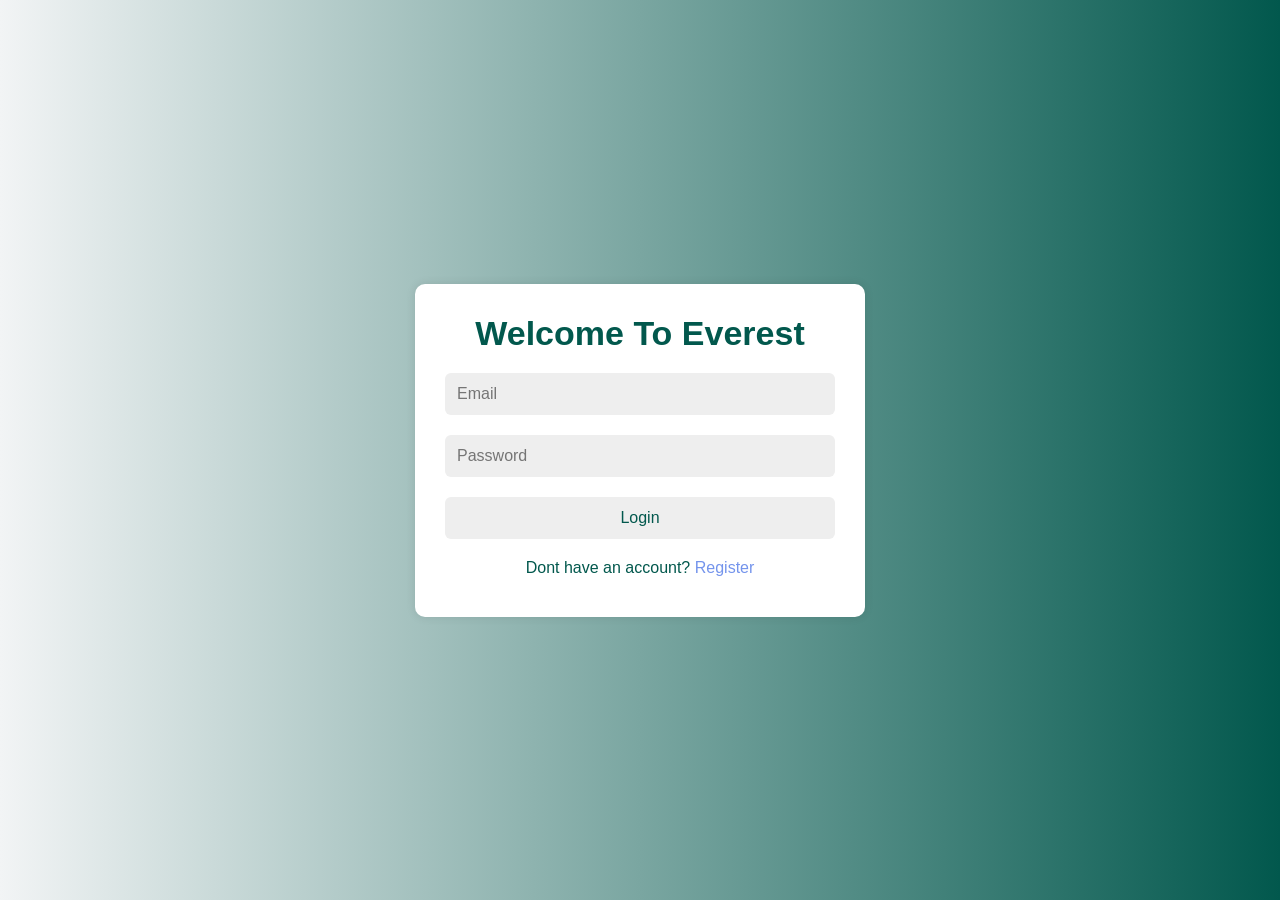
<file: index.html>
<!doctype html>
<html lang="en">
  <head>
    <meta charset="UTF-8" />
    <meta name="viewport" content="width=device-width, initial-scale=1.0" />
    <title>Everest</title>
    <link rel="stylesheet" href="style.css" />
  </head>
  <body>
    <!-- Start of Login -->

    <div id="container">
      <div id="login" class="form-box active">
        <form action="">
          <h2 id="login-h2">Welcome To Everest</h2>
          <input
            class="input-look"
            type="email"
            name="email"
            placeholder="Email"
            required
          />

          <input
            class="input-look"
            type="password"
            name="password"
            placeholder="Password"
            required
          />
          <button class="input-look" id="login-btn" type="submit" name="login">
            Login
          </button>
          <p id="p-register">
            Dont have an account? <a id="a-register" href="#">Register</a>
          </p>
        </form>
      </div>
    </div>

    <!-- End of Login -->
    <!-- Start of Register  -->
    <div id="container">
      <div id="register" class="form-box">
        <form action="">
          <h2 id="login-h2">Register</h2>
          <input
            class="input-look"
            type="text"
            name="user-ame"
            placeholder="User Name"
            required
          />
          <input
            class="input-look"
            type="email"
            name="email"
            placeholder="Email"
            required
          />

          <input
            class="input-look"
            type="password"
            name="password"
            placeholder="Password"
            required
          />
          <button
            class="input-look"
            id="register-btn"
            type="submit"
            name="register"
          >
            Register
          </button>
          <p id="p-login">
            Already Have an account? <a id="a-login" href="#">Login</a>
          </p>
        </form>
      </div>
    </div>

    <!-- End of Register  -->
    <!-- Start Of footing  -->
    <!-- End of Footing -->

    <script src="script.js"></script>
  </body>
</html>
</file>
<file: style.css>
/* ensuring a constintent predictable layout */
* {
  margin: 0;
  padding: 0;
  box-sizing: border-box;
}

body {
  font-family: sans-serif;
  display: flex;
  flex-direction: column;
  justify-content: center;
  align-items: center;
  height: 100vh;
  background: linear-gradient(to right, #f2f4f5, #02584d);
  color: rgb(24, 31, 25) d;
}

/*Start Form Login */
.-login-container {
  margin: 0 15px;
}

.form-box {
  width: 100%;
  max-width: 450px;
  padding: 30px;
  background: rgb(255, 255, 255);
  box-shadow: 0 0 10px rgb(0, 0, 0, 0.1);
  border-radius: 10px;
  display: none; /* hides form from screen and doesnt take space - we will add an active class to login so can work */
}

.form-box.active {
  display: block;
}
#login-h2 {
  font-size: 34px;
  text-align: center;
  margin-bottom: 20px;
  color: #02584d;
}

.input-look {
  width: 100%;
  padding: 12px;
  background: #eee;
  border: none;
  outline: none;
  font-size: 16px;
  color: #333;
  margin-bottom: 20px;
  border-radius: 6px;
}

#login-btn {
  background: #eee;
  cursor: pointer;
  transition: 0.5s;
  color: #02584d;
}

#login-btn:hover {
  background: #17645b;
  color: white;
}

#p-register {
  text-align: center;
  font-size: 14-5px;
  margin-bottom: 10px;
  color: #02584d;
}

#a-register {
  text-decoration: none;
  color: #7494ec;
  transition: 0.5s;
}

#a-register:hover {
  text-decoration: underline;
}
/* End Form Login */

#register-btn {
  background: #eee;
  cursor: pointer;
  transition: 0.5s;
  color: #02584d;
}

#register-btn:hover {
  background: #17645b;
  color: white;
}

#p-login {
  text-align: center;
  font-size: 14-5px;
  margin-bottom: 10px;
  color: #02584d;
}

#a-login {
  text-decoration: none;
  color: #7494ec;
  transition: 0.5s;
}

#a-login:hover {
  text-decoration: underline;
}
</file>
